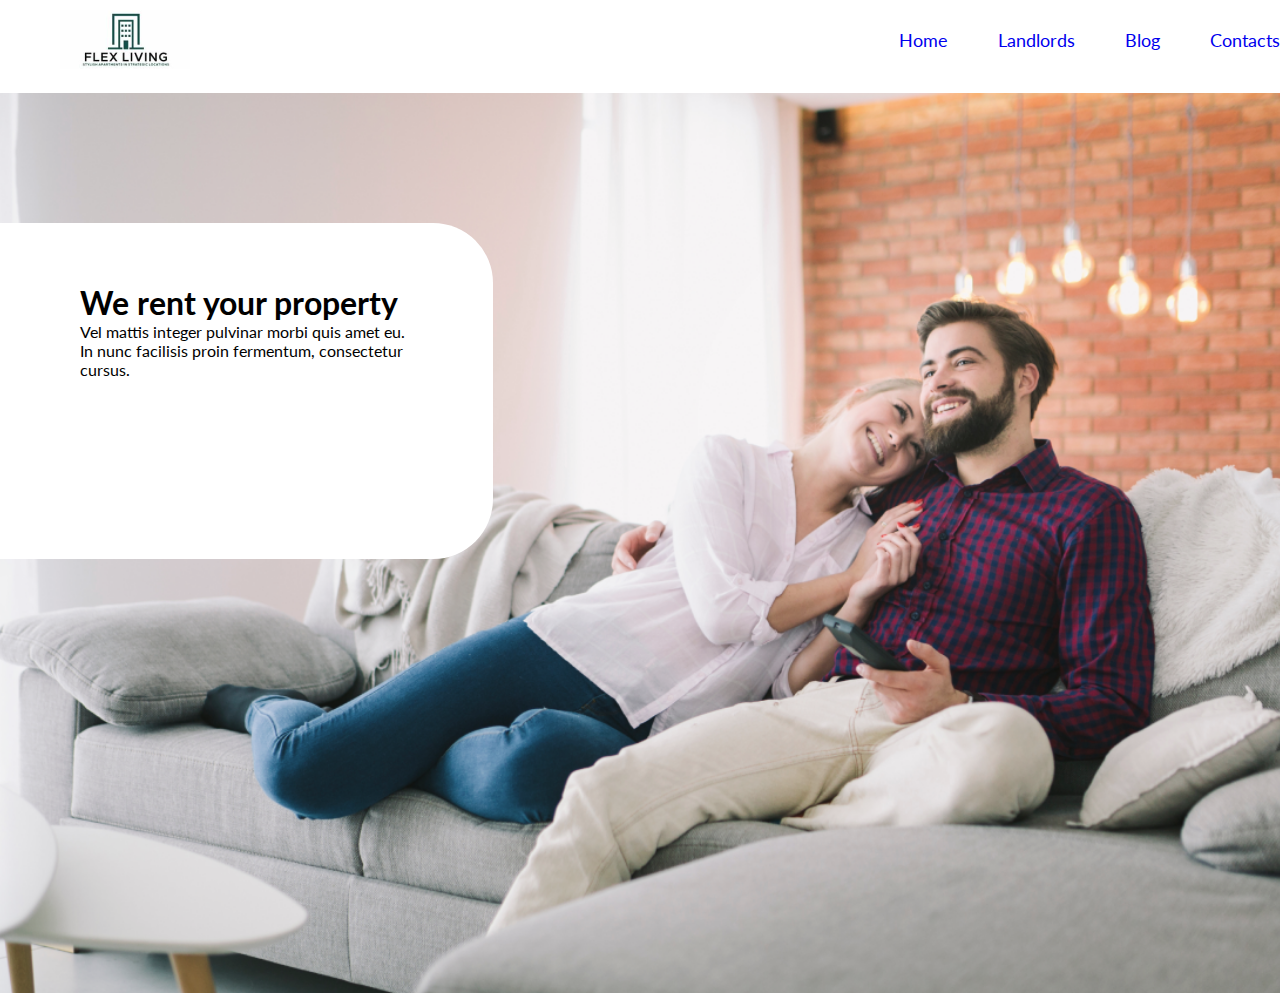
<file: pages/landlord.html>
<!DOCTYPE html>
<html lang="en">
<head>
    <meta charset="UTF-8">
    <meta name="viewport" content="width=device-width, initial-scale=1.0">
    <title>Flex Living - House Res</title>
    <link rel="icon" type="image/x-icon" href="../images/Logo.png">
    <link rel="stylesheet" href="../stylesheet/index.css">
</head>
<body>
    <header>
        <div class="nav">

            <img src="../images/Logo.png" alt="logo"> 
          
            <div class="nav-bar">
                <ul class="nav_link">
                    <li><a href="../index.html">Home</a></li>
                    <li><a href="./landlord.html">Landlords</a></li>
                    <li><a href="./blog.html">Blog</a></li>
                    <li><a href="./contacts.html">Contacts</a></li>
                </ul>
    
            </div>
        </div>
   </header>

   <div class="hero">
        <div class="hero_box">
            <h1 class="hero_tittle">We rent your property</h1>
            
            <p>
                Vel mattis integer pulvinar morbi quis amet eu. 
                In nunc facilisis proin fermentum, consectetur cursus. 
            </p>

        </div>

   </div>
</body>
</html>
</file>
<file: stylesheet/index.css>
@import url('https://fonts.googleapis.com/css2?family=Lato:ital,wght@0,100;0,300;0,400;0,700;0,900;1,100;1,300;1,400;1,700;1,900&display=swap');

/* Global Reset */
*{
    margin: 0;
    padding: 0;
    box-sizing: border-box;
}

/* Styling body elements */
body{
    background-color:#ffff ;
    font-family: "lato";
    font-size: 16px;
    margin: 10px auto;


}

/* Styling the navigation bar elements */
header{
    background-color: #ffff;
    width: 1340px;
    height: 83px;
    padding: 0px 60px 0px 60px;
    gap: 10px;
    opacity: 0px;
}

.nav{
    
    display: flex;
    justify-content: space-between;
    align-items: center;
    /* gap: 10px; */
}

.nav_link{
    display: flex;
    justify-content: space-between;
    align-items: center;
    gap: 50px;

}

li{
    list-style: none;
}

a{
    text-decoration: none;
    width: 48px;
    height: 24px;
    gap: 0px;
    opacity: 0px;
    font-family: "lato";
    font-size: 18px;
    font-weight: 400;
    line-height: 24px;
    text-align: left;
}


/* Styling hero section elements */
.hero{
    max-width: 1340px;
    height: 100vh;
    gap: 0px;
    opacity: 0px;
    background-image: url("../images/hero.png");
    background-repeat: no-repeat;
    background-size: cover;
    background-position: center;
}


.hero_box{
    /* margin-top: 120px; */
    width: 493px;
    height: 336px;
    background-color: #ffff;
    border-radius: 0px 60px 60px 0px;
    padding: 60px 80px 60px 80px;
    /* border: 1px solid red; */
    gap: 32px;
    position: absolute;
    top: 223px;
}


.box_1 h1{
    font-family: "lato";
    font-size: 52px;
    font-weight: 700;
    line-height: 60px;
    text-align: left; 
}


.box_1 p{
    font-family: "lato";
    font-size: 18px;
    font-weight: 400;
    line-height: 24px;
    text-align: left; 
    margin-top: 15px; 
}
  

/* Styling future section elements */
.future{
    width: 1280px;
    height: 378px;
    margin-top: 100px;
    margin-left: 30px;
    gap: 0px;
    opacity: 0px;
    display: flex;
}


.future_img{
    /* margin-top: 60px; */
    display: grid;
    grid-template-columns:repeat(2, 1fr);
    grid-template-rows: repeat(2, 1fr);
    padding: 0px; 
    width: 640px;
    height: 378px;    
}


grid-item img{
    max-width: 320px;
    height: 189px;
    opacity: 0px;
}


.future_content{
    width: 640px;
    height: 378px;
    /* left: 640px; */
    padding: 120px 80px 120px 80px;
    /* gap: 32px; */
    border-radius: 0px 60px 60px 0px;
    opacity: 0px;
    background: #F2F0F2;
}


.future_content h2{
    font-family: "lato";
    font-size: 48px;
    font-weight: 700;
    line-height: 54px;
    text-align: left;
    margin-bottom: 10px;
}


.future_content p{
    font-family: "lato";
    font-size: 16px;
    font-weight: 400;
    line-height: 20px;
    text-align: left;
}




/* Styling features section elements */
.features_features{
    max-width: 1440px;
    height: 480px;
    margin-top: 80PX;
    padding: 0px 80px 0px 80px;
    gap: 60px;
    opacity: 0px; 
}


.features_content{
    /* display: flex; */
    /* flex-direction: column; */
    /* align-items: center; */
    /* justify-content: center; */
    max-width: 1047px;
    height: 172px;
    /* gap: 16px; */
    opacity: 0px;
    /* border: 1px solid red; */
    /* margin-left: 60px; */
    padding-left: 100px;
}


.features_content h2{
    font-family: "lato";
    font-size: 48px;
    font-weight: 700;
    line-height: 54px;
    text-align: center;
}

.features_content p{
    font-family: "lato";
    font-size: 18px;
    font-weight: 400;
    line-height: 24px;
    text-align: center;
    /* margin-bottom: 50px; */
}


.features_features .box{
    max-width: 1280px;
    height: 248px;
    opacity: 0px;
    /* border: 1px solid purple; */
    display: flex;
    /* justify-content: space-between; */
    align-items: center;
    margin-top: 50px;
    gap: 20px;
}


.features_features .box .box_features{
    width: 305px;
    height: 248px;
    padding: 32px 40px 32px 40px;
    gap: 16px;
    border-radius: 30px;
    opacity: 0px;
    background: #E2F1E8;
    display: flex;
    flex-direction: column;
    justify-content: space-evenly;
    align-items: first baseline;
}

.box_features i{
    font-size: 45px;
    max-height: 50px;
}


.box_features h4{
    font-family: "lato";
    font-size: 24px;
    font-weight: 700;
    line-height: 32px;
    text-align: left;
    color: #181A18;
}


.box_features p{
    font-family: "lato";
    font-size: 16px;
    font-weight: 400;
    line-height: 20px;
    text-align: left;
    color: #181A18;
}

.nav i{
    display: none;
}





@media(max-width: 768px){
   header{
    padding: 0;
    width: 768px;
   }

    .nav{
        max-width: 768px;
        margin-right: 50px; 
    }

    .nav i{
        display: block;
        font-size: 30px;
        padding-left: 450px;
    }

    .nav_link{
        display: none;
        max-width: 760px;
    }
 
    .hero{
        max-width: 100%;
    }

    .hero_box{
        width: 440px;
        height: 272px;
        position: absolute;
        top: 110px;
        border-radius: 0px 40px 40px 0px;
        padding: 32px;
        
    }

    
    /* future section styling */
     main{
        max-width: 768px;
        height: 500px;
    }
    
    .future{
        flex-direction: column;
        width: 700px;
        justify-content: center;
        height: 578px;
        margin-left: 65px;  
    }

    .future_img{
        padding: 0px; 
        width: 240px;
        height: 378px;
    }
    
    
    
    
    .future_content{
        width: 668px;
        height: 450px;
        padding: 5px;
        border-radius:10px;
    }
    
    
    .future_content h2{
        text-align: center;
        margin-top: 15px;
    }

    
    .future_content p{
        font-size: 20px;
        text-align: center;
        line-height: 30px;
    }
    
    
    /* features section styling */

    .features_features{
    max-width: 768px;
    height: 1520px;
    margin-top: 230px;
    /* margin-left: 0px; */
    padding-left: 0;
}

.features{
    max-width: 768px;
    max-height: 1500px;
    padding-left: 0px;
    margin-left: 0;
}

.features_content{
    /* flex-direction: column;
    align-items: center;
    justify-content: center; */
    width: 750px;
    margin-top: 100px;
    height: 272px;
    margin-left: 0;
    padding-left: 0;
}


.features_content h2{
    font-size: 40px;
    text-align: center;
}

.features_content p{
    font-size: 25px;
    line-height: 40px;
}


.features_features .box{
    width: 568px;
    height: 1048px;
    flex-direction: column;
    align-items: center;
    margin-top: 90px; 
    margin-left: 100px;
}


}


/* Media query for small mobile */
@media(max-width: 375px){
   header{
    padding: 0;
    width: 370px;
   }
    .nav{
        max-width: 370px;
        margin-right: 50px; 
    }

    .nav i{
        display: block;
        font-size: 30px;
        padding-left: 100px;
    }

    .nav_link{
        display: none;
        max-width: 360px;
    }

    .hero{
        max-width: 100%;
        min-height: 748px;
        background-position: center;
        background-size: cover;
        background-position-x: -650px;
    }

    .hero_box{
        width: 340px;
        height: 232px;
        position: absolute;
        top: 110px;
        border-radius: 0px 40px 40px 0px;
        padding: 32px;
    }

    .hero_box .box_1{
        position: absolute;
        top: 15px;
        left: 40px;
    }
    
    
    .box_1 h1{
        font-size: 40px;
        margin-top: 0; 
    }
    
    
    .box_1 p{
        font-size: 16px;
        text-align: left;
        padding-right: 10px;
    }

    
    /* future section styling */
     main{
        max-width: 360px;
        height: 500px;
    }
    
    .future{
        flex-direction: column;
        width: 350px;
        height: 378px;
        margin-top: 130px;
        margin-left: 20px;  
    }

    .future_img{
        padding: 0px; 
        width: 240px;
        height: 378px; 
    }
    
    
    .future_img  img{
        width: 172px;
        height: 120px;
    }
    
    
    .future_content{
        width: 343px;
        height: 232px;
        padding: 5px;
        border-radius: 0px 0px 20px 20px;
    }
    
    
    .future_content h2{
        font-size: 30px;
        text-align: center;
    }

    
    .future_content p{
        font-size: 16px;
        text-align: center;
    }
    
    
    /* features section styling */

    .features{
        max-width: 370px;
        max-height: 1500px;
        /* border: 1px solid greenyellow;  */
        padding-left: 0px;
    }

    .features_features{
    max-width: 370px;
    height: 1480px;
    margin-top: 0px;
    padding: 10px; 
    margin-left: 0;
} 


.features_content{
    /* flex-direction: column;
    align-items: center;
    justify-content: center; */
    padding-left: 0;
    margin-left: 0;
    width: 350px;
    height: 172px;
    margin-left: 0px;
}


.features_content h2{
    margin-left: 0;
    padding-left: 5px;
    font-size: 30px;
    text-align: center;
}

.features_content p{
    margin-left: 0;
    padding-left: 10px;
    font-size: 16px; 
}


.features_features .box{
    width: 300px;
    height: 248px;
    flex-direction: column;
    margin-top: 70px; 
    padding-left: 25px;
    margin-left: 20px;
}


}
</file>
